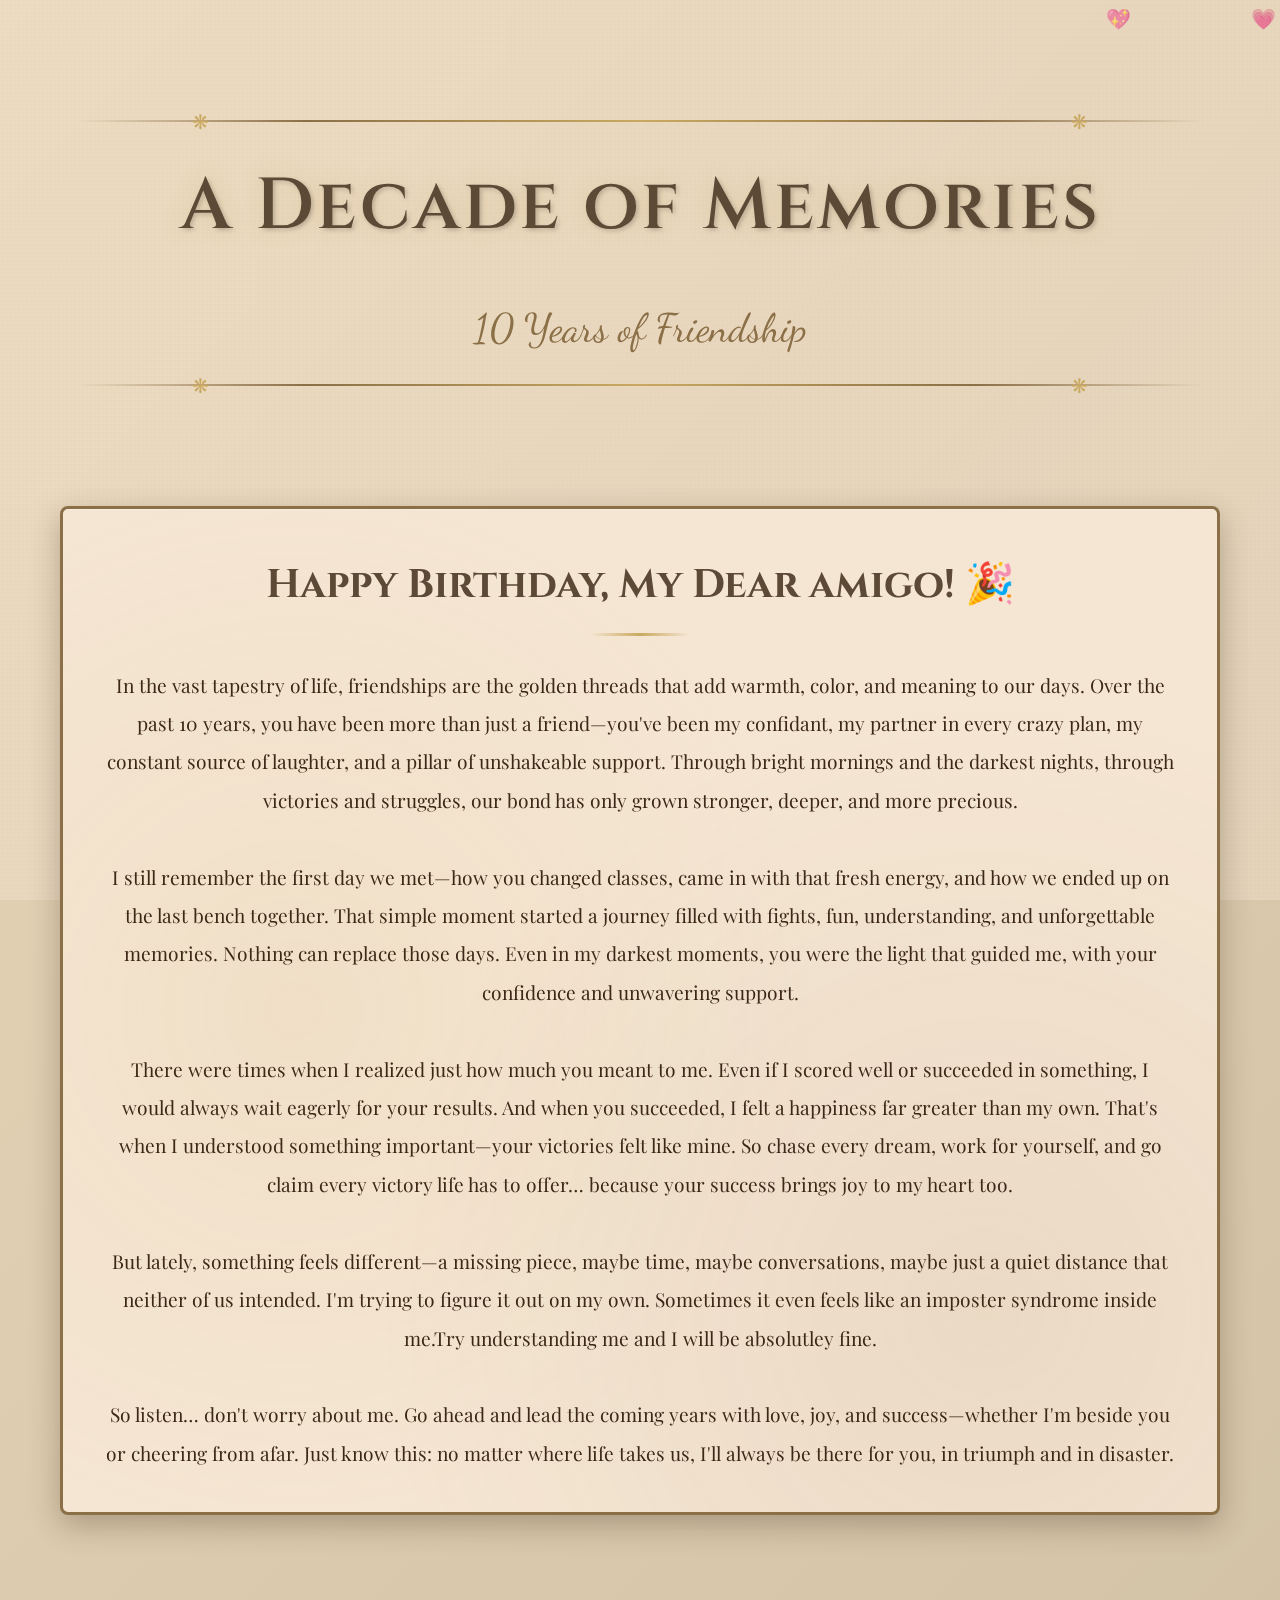
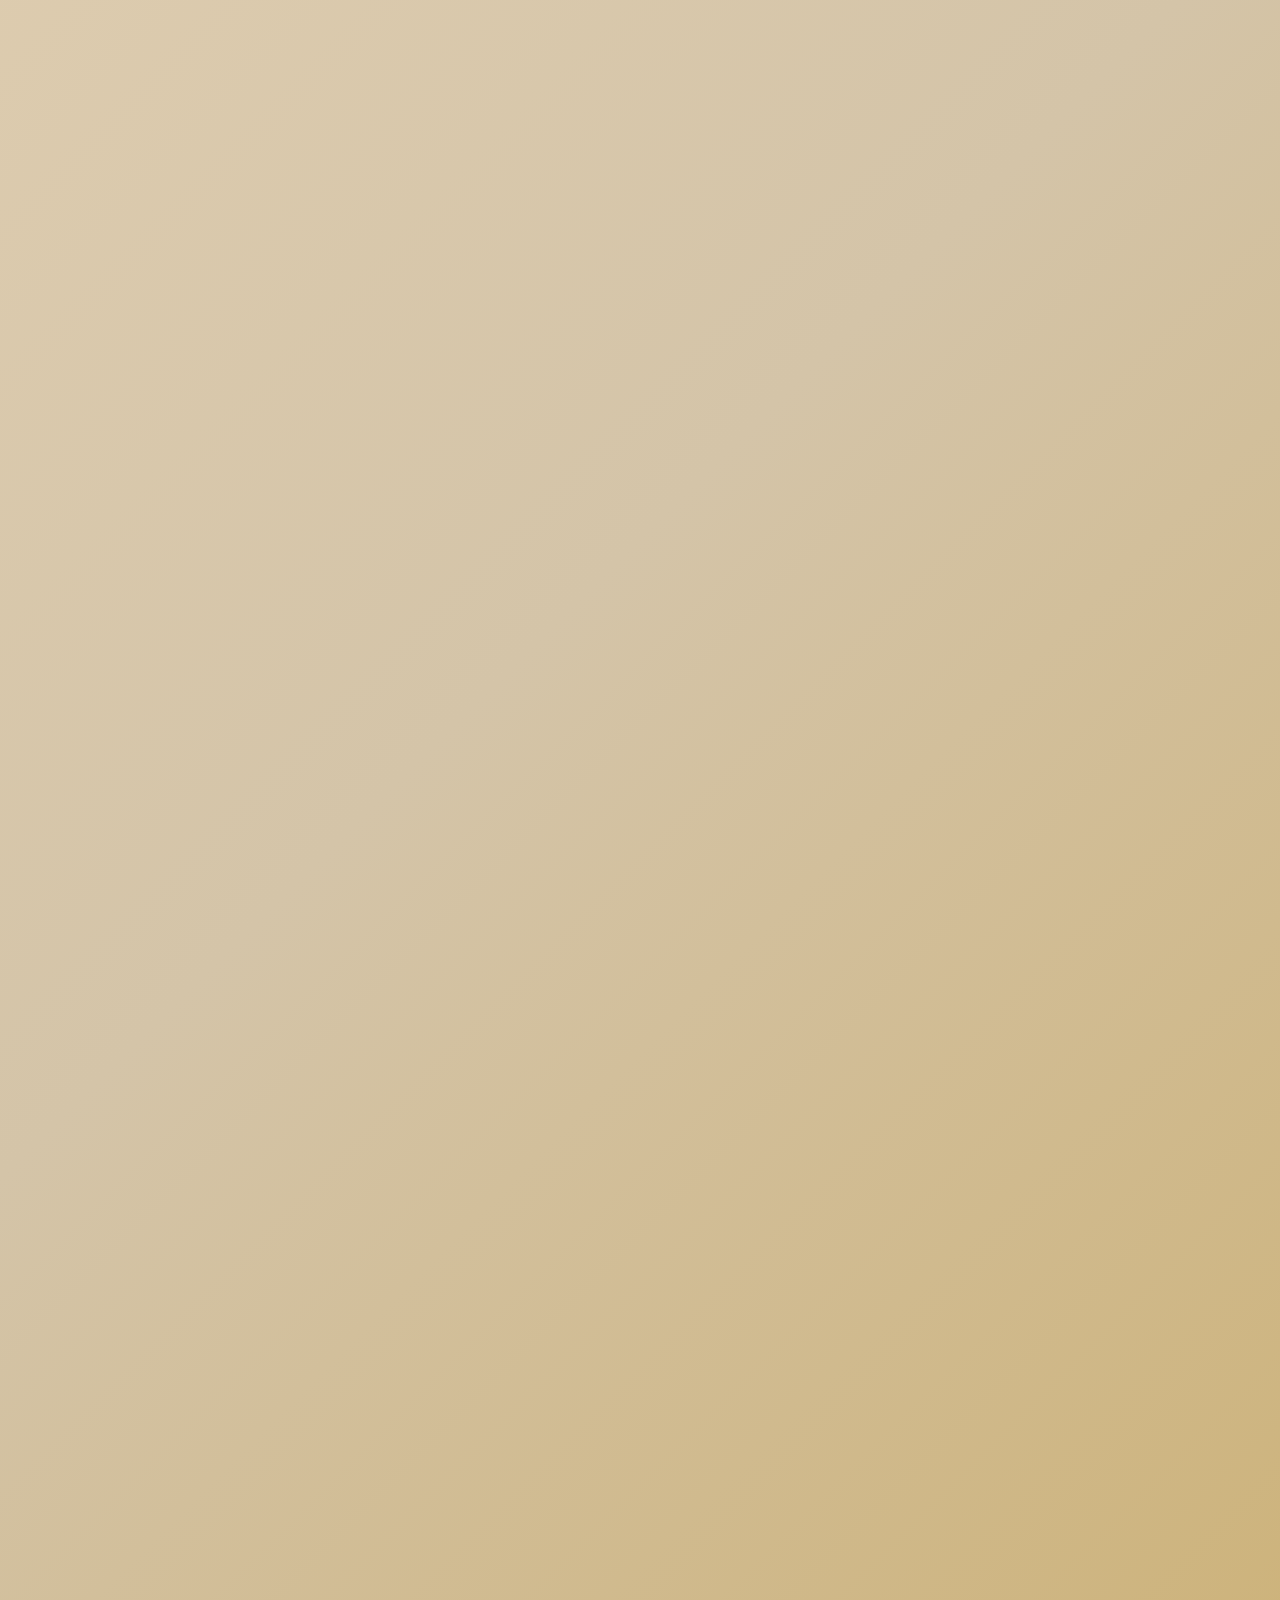
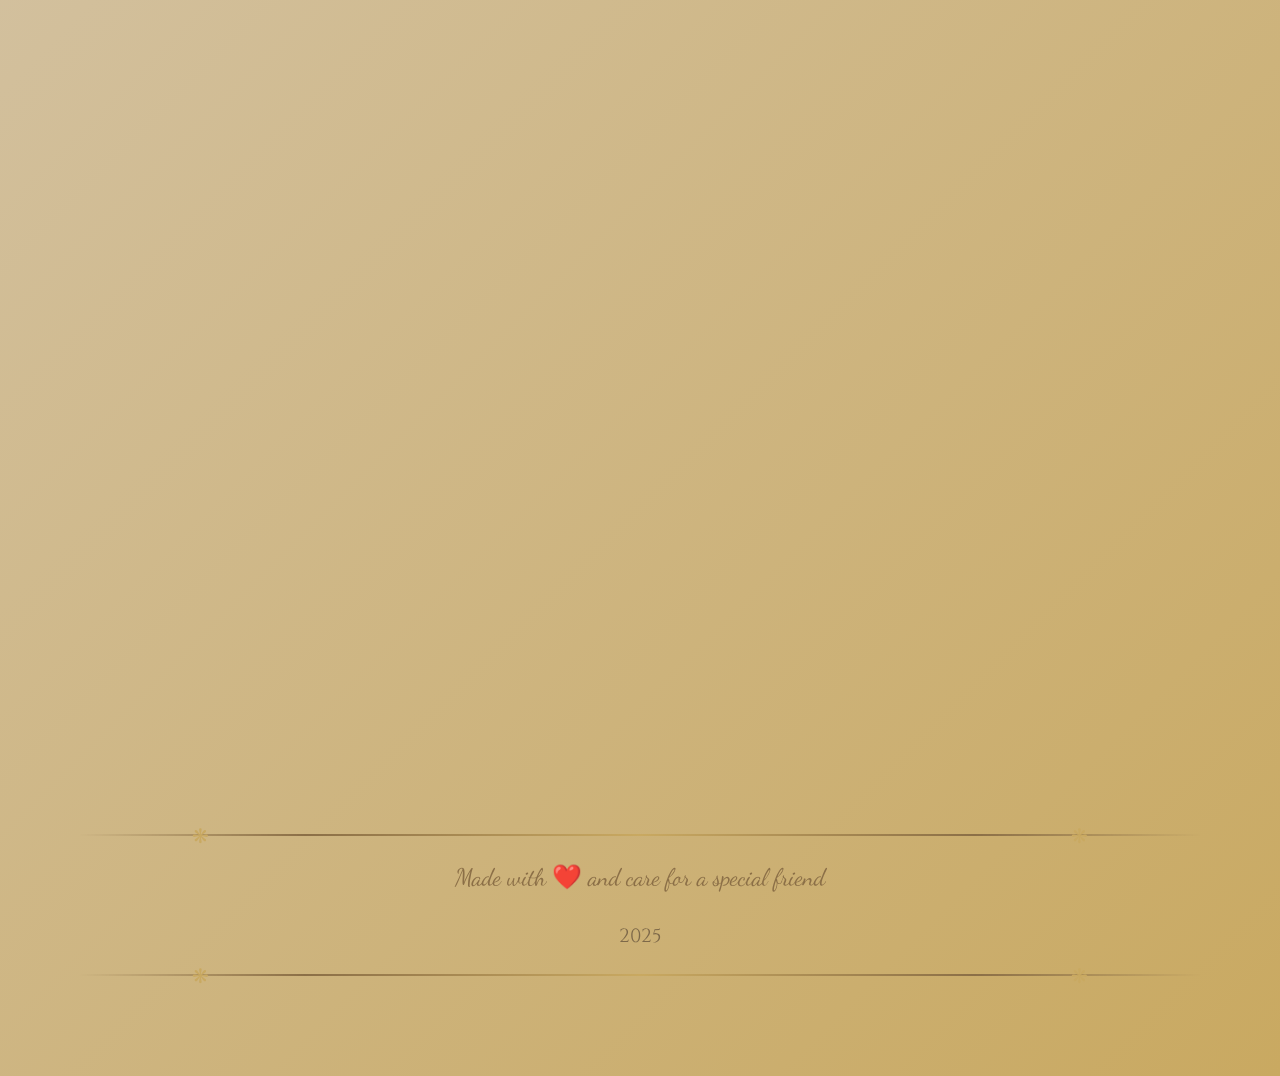
<file: index.html>
<!DOCTYPE html>
<html lang="en">
<head>
    <meta charset="UTF-8">
    <meta name="viewport" content="width=device-width, initial-scale=1.0">
    <title>10 Years of Friendship - Happy Birthday! 🎂</title>
    <link rel="stylesheet" href="styles.css">
    <link rel="preconnect" href="https://fonts.googleapis.com">
    <link rel="preconnect" href="https://fonts.gstatic.com" crossorigin>
    <link href="https://fonts.googleapis.com/css2?family=Playfair+Display:wght@400;700;900&family=Dancing+Script:wght@400;700&family=Cinzel:wght@400;600&display=swap" rel="stylesheet">
</head>
<body>
    <!-- Vintage Paper Background -->
    <div class="paper-texture"></div>
    
    <!-- Main Container -->
    <div class="container">
        <!-- Header Section -->
        <header class="vintage-header">
            <div class="ornamental-border-top"></div>
            <h1 class="main-title">A Decade of Memories</h1>
            <p class="subtitle">10 Years of Friendship</p>
            <div class="ornamental-border-bottom"></div>
        </header>

        <!-- Opening Message -->
        <section class="opening-message">
            <div class="vintage-card">
                <h2 class="section-title">Happy Birthday, My Dear amigo! 🎉</h2>
                <p class="intro-text">
                    In the vast tapestry of life, friendships are the golden threads that add warmth, color, and meaning to our days. Over the past 10 years, you have been more than just a friend—you've been my confidant, my partner in every crazy plan, my constant source of laughter, and a pillar of unshakeable support. Through bright mornings and the darkest nights, through victories and struggles, our bond has only grown stronger, deeper, and more precious.
                    <br><br>
                    I still remember the first day we met—how you changed classes, came in with that fresh energy, and how we ended up on the last bench together. That simple moment started a journey filled with fights, fun, understanding, and unforgettable memories. Nothing can replace those days. Even in my darkest moments, you were the light that guided me, with your confidence and unwavering support.
                    <br><br>
                    There were times when I realized just how much you meant to me. Even if I scored well or succeeded in something, I would always wait eagerly for your results. And when you succeeded, I felt a happiness far greater than my own. That's when I understood something important—your victories felt like mine. So chase every dream, work for yourself, and go claim every victory life has to offer… because your success brings joy to my heart too.
                    <br><br>
                    But lately, something feels different—a missing piece, maybe time, maybe conversations, maybe just a quiet distance that neither of us intended. I'm trying to figure it out on my own. Sometimes it even feels like an imposter syndrome inside me.Try understanding me and I will be absolutley fine.
                    <br><br>
                    So listen… don't worry about me. Go ahead and lead the coming years with love, joy, and success—whether I'm beside you or cheering from afar. Just know this: no matter where life takes us, I'll always be there for you, in triumph and in disaster.
                </p>
            </div>
        </section>

        <!-- Photo Gallery Section -->
        <section class="gallery-section">
            <div class="vintage-card">
                <h2 class="section-title">Memories Through the Years 📸</h2>
                <p class="section-description">A collection of moments that tell our story</p>
                
                <div class="gallery-button-container">
                    <a href="photos.html" class="vintage-button">
                        <span class="button-icon">📷</span>
                        <span class="button-text">View Photo Gallery</span>
                        <span class="button-decoration">✦</span>
                    </a>
                    <p class="button-hint">Click to explore all our beautiful memories together</p>
                </div>
            </div>
        </section>

        <!-- Timeline Section -->
        <section class="timeline-section">
            <div class="vintage-card">
                <h2 class="section-title">Our Journey Together ⏳</h2>
                <div class="timeline">
                    <div class="timeline-item">
                        <div class="timeline-year">Year 1</div>
                        <div class="timeline-content">The Beginning - Where it all started</div>
                    </div>
                    <div class="timeline-item">
                        <div class="timeline-year">Year 5</div>
                        <div class="timeline-content">Growing Stronger - Our bond deepened</div>
                    </div>
                    <div class="timeline-item">
                        <div class="timeline-year">Year 10</div>
                        <div class="timeline-content">A Decade Together - Still going strong!</div>
                    </div>
                </div>
            </div>
        </section>

        <!-- Birthday Wish Section -->
        <section class="wish-section">
            <div class="vintage-card wish-card">
                <div class="cake-animation">🎂</div>
                <h2 class="section-title">Happy Birthday!</h2>
                <p class="birthday-wish">
                    On this special day, I wish you a year filled with:
                </p>
                <ul class="wish-list">
                    <li>✨ Endless happiness and joy</li>
                    <li>🌟 Dreams that come true</li>
                    <li>💫 Adventures that create stories</li>
                    <li>❤️ Love that surrounds you</li>
                    <li>🎉 Moments that take your breath away</li>
                    <li>🌈 A life as beautiful as you are</li>
                </ul>
                <p class="closing-message">
                    Thank you for being an incredible friend. Here's to celebrating you today 
                    and every day. May this birthday be the start of your best year yet!
                </p>
            </div>
        </section>

        <!-- Footer -->
        <footer class="vintage-footer">
            <div class="ornamental-border-top"></div>
            <p class="footer-text">Made with ❤️ and care for a special friend</p>
            <p class="footer-year">2025</p>
            <div class="ornamental-border-bottom"></div>
        </footer>
    </div>

    <!-- Floating Hearts Animation -->
    <div class="hearts-container"></div>

    <script src="script.js"></script>
</body>
</html>
</file>
<file: styles.css>
/* Vintage Birthday Website Styles */

* {
    margin: 0;
    padding: 0;
    box-sizing: border-box;
}

:root {
    --vintage-brown: #8B6F47;
    --vintage-dark: #5C4A37;
    --vintage-light: #D4C4A8;
    --vintage-cream: #F5E6D3;
    --vintage-gold: #C9A961;
    --vintage-sepia: #E8D5B7;
    --text-dark: #3D2817;
    --shadow-color: rgba(60, 40, 23, 0.3);
}

body {
    font-family: 'Playfair Display', serif;
    background: linear-gradient(135deg, #E8D5B7 0%, #D4C4A8 50%, #C9A961 100%);
    color: var(--text-dark);
    line-height: 1.8;
    position: relative;
    min-height: 100vh;
    overflow-x: hidden;
}

/* Paper Texture Background */
.paper-texture {
    position: fixed;
    top: 0;
    left: 0;
    width: 100%;
    height: 100%;
    background-image: 
        repeating-linear-gradient(
            0deg,
            transparent,
            transparent 2px,
            rgba(139, 111, 71, 0.03) 2px,
            rgba(139, 111, 71, 0.03) 4px
        ),
        repeating-linear-gradient(
            90deg,
            transparent,
            transparent 2px,
            rgba(139, 111, 71, 0.03) 2px,
            rgba(139, 111, 71, 0.03) 4px
        );
    background-color: var(--vintage-cream);
    opacity: 0.4;
    z-index: 0;
    pointer-events: none;
}

/* Container */
.container {
    max-width: 1200px;
    margin: 0 auto;
    padding: 40px 20px;
    position: relative;
    z-index: 1;
}

/* Vintage Card Style */
.vintage-card {
    background: var(--vintage-cream);
    border: 3px solid var(--vintage-brown);
    border-radius: 8px;
    padding: 40px;
    margin: 30px 0;
    box-shadow: 
        0 10px 30px var(--shadow-color),
        inset 0 1px 0 rgba(255, 255, 255, 0.3);
    position: relative;
    background-image: 
        radial-gradient(circle at 20% 50%, rgba(201, 169, 97, 0.1) 0%, transparent 50%),
        radial-gradient(circle at 80% 80%, rgba(139, 111, 71, 0.1) 0%, transparent 50%);
    transition: transform 0.3s ease, box-shadow 0.3s ease;
}

.vintage-card:hover {
    transform: translateY(-5px);
    box-shadow: 
        0 15px 40px var(--shadow-color),
        inset 0 1px 0 rgba(255, 255, 255, 0.3);
}

/* Header */
.vintage-header {
    text-align: center;
    padding: 60px 20px;
    margin-bottom: 40px;
}

.ornamental-border-top,
.ornamental-border-bottom {
    height: 2px;
    background: linear-gradient(to right, 
        transparent, 
        var(--vintage-brown) 20%, 
        var(--vintage-gold) 50%, 
        var(--vintage-brown) 80%, 
        transparent
    );
    margin: 20px 0;
    position: relative;
}

.ornamental-border-top::before,
.ornamental-border-top::after,
.ornamental-border-bottom::before,
.ornamental-border-bottom::after {
    content: '❋';
    position: absolute;
    top: 50%;
    transform: translateY(-50%);
    color: var(--vintage-gold);
    font-size: 20px;
}

.ornamental-border-top::before {
    left: 10%;
}

.ornamental-border-top::after {
    right: 10%;
}

.ornamental-border-bottom::before {
    left: 10%;
}

.ornamental-border-bottom::after {
    right: 10%;
}

.main-title {
    font-family: 'Cinzel', serif;
    font-size: 4.5rem;
    font-weight: 600;
    color: var(--vintage-dark);
    text-shadow: 
        2px 2px 4px rgba(0, 0, 0, 0.2),
        0 0 20px rgba(201, 169, 97, 0.3);
    margin: 20px 0;
    letter-spacing: 3px;
    animation: fadeInDown 1s ease-out;
}

.subtitle {
    font-family: 'Dancing Script', cursive;
    font-size: 2.5rem;
    color: var(--vintage-brown);
    margin-top: 10px;
    animation: fadeInUp 1s ease-out 0.3s both;
}

/* Section Titles */
.section-title {
    font-family: 'Cinzel', serif;
    font-size: 2.5rem;
    color: var(--vintage-dark);
    text-align: center;
    margin-bottom: 30px;
    position: relative;
    padding-bottom: 15px;
}

.section-title::after {
    content: '';
    position: absolute;
    bottom: 0;
    left: 50%;
    transform: translateX(-50%);
    width: 100px;
    height: 3px;
    background: linear-gradient(to right, 
        transparent, 
        var(--vintage-gold), 
        transparent
    );
}

.section-description {
    text-align: center;
    font-style: italic;
    color: var(--vintage-brown);
    margin-bottom: 30px;
    font-size: 1.1rem;
}

/* Opening Message */
.opening-message {
    animation: fadeIn 1s ease-out 0.5s both;
}

.intro-text {
    font-size: 1.2rem;
    text-align: center;
    line-height: 2;
    color: var(--text-dark);
}

/* Quote Section */
.quote-section {
    animation: fadeIn 1s ease-out 0.7s both;
}

.quote-card {
    position: relative;
    padding: 50px 60px;
}

.quote-decoration-left,
.quote-decoration-right {
    position: absolute;
    font-size: 6rem;
    color: var(--vintage-gold);
    opacity: 0.3;
    font-family: 'Playfair Display', serif;
}

.quote-decoration-left {
    top: 20px;
    left: 20px;
}

.quote-decoration-right {
    bottom: 20px;
    right: 20px;
    transform: rotate(180deg);
}

.long-quote {
    font-size: 1.15rem;
    line-height: 2;
    color: var(--text-dark);
    font-style: italic;
    text-align: justify;
    position: relative;
    z-index: 1;
    padding: 20px 0;
}

.quote-signature {
    text-align: right;
    margin-top: 30px;
    font-family: 'Dancing Script', cursive;
    font-size: 1.5rem;
    color: var(--vintage-brown);
    font-weight: 700;
}

/* Gallery Section */
.gallery-section {
    animation: fadeIn 1s ease-out 0.9s both;
}

.photo-gallery {
    display: grid;
    grid-template-columns: repeat(auto-fit, minmax(250px, 1fr));
    gap: 20px;
    margin-top: 30px;
}

.photo-item {
    position: relative;
    overflow: hidden;
    border: 3px solid var(--vintage-brown);
    border-radius: 8px;
    background: var(--vintage-light);
    aspect-ratio: 1;
    box-shadow: 0 5px 15px var(--shadow-color);
    transition: transform 0.3s ease, box-shadow 0.3s ease;
    cursor: pointer;
}

.photo-item:hover {
    transform: scale(1.05) rotate(2deg);
    box-shadow: 0 10px 25px var(--shadow-color);
    z-index: 10;
}

.photo-item img {
    width: 100%;
    height: 100%;
    object-fit: cover;
    filter: sepia(20%) contrast(1.1);
    transition: filter 0.3s ease;
}

.photo-item:hover img {
    filter: sepia(0%) contrast(1.2);
}

.photo-placeholder {
    grid-column: 1 / -1;
    text-align: center;
    padding: 60px 20px;
    background: var(--vintage-light);
    border: 2px dashed var(--vintage-brown);
    border-radius: 8px;
    color: var(--vintage-brown);
}

.photo-placeholder p {
    font-size: 1.5rem;
    margin: 10px 0;
}

.placeholder-hint {
    font-size: 1rem !important;
    font-style: italic;
    opacity: 0.7;
}

/* Timeline Section */
.timeline-section {
    animation: fadeIn 1s ease-out 1.1s both;
}

.timeline {
    position: relative;
    padding: 40px 0;
    margin: 40px 0;
}

.timeline::before {
    content: '';
    position: absolute;
    left: 50%;
    top: 0;
    bottom: 0;
    width: 4px;
    background: linear-gradient(to bottom, 
        var(--vintage-gold), 
        var(--vintage-brown), 
        var(--vintage-gold)
    );
    transform: translateX(-50%);
}

.timeline-item {
    display: flex;
    align-items: center;
    margin: 60px 0;
    position: relative;
}

.timeline-item:nth-child(odd) {
    flex-direction: row;
}

.timeline-item:nth-child(even) {
    flex-direction: row-reverse;
}

.timeline-year {
    flex: 0 0 200px;
    text-align: center;
    font-family: 'Cinzel', serif;
    font-size: 1.8rem;
    font-weight: 600;
    color: var(--vintage-gold);
    background: var(--vintage-cream);
    padding: 15px 25px;
    border: 3px solid var(--vintage-brown);
    border-radius: 50px;
    box-shadow: 0 5px 15px var(--shadow-color);
    position: relative;
    z-index: 2;
}

.timeline-content {
    flex: 1;
    padding: 20px 40px;
    background: var(--vintage-light);
    border: 2px solid var(--vintage-brown);
    border-radius: 8px;
    margin: 0 30px;
    font-size: 1.1rem;
    box-shadow: 0 3px 10px var(--shadow-color);
}

/* Wish Section */
.wish-section {
    animation: fadeIn 1s ease-out 1.3s both;
}

.wish-card {
    text-align: center;
    padding: 50px 40px;
}

.cake-animation {
    font-size: 5rem;
    animation: bounce 2s infinite;
    margin-bottom: 20px;
    display: inline-block;
}

.birthday-wish {
    font-size: 1.3rem;
    margin: 30px 0;
    color: var(--vintage-dark);
}

.wish-list {
    list-style: none;
    text-align: left;
    max-width: 600px;
    margin: 30px auto;
    font-size: 1.2rem;
    line-height: 2.5;
}

.wish-list li {
    padding: 10px 0;
    padding-left: 40px;
    position: relative;
    color: var(--text-dark);
    transition: transform 0.3s ease;
}

.wish-list li::before {
    content: '✦';
    position: absolute;
    left: 0;
    color: var(--vintage-gold);
    font-size: 1.5rem;
}

.wish-list li:hover {
    transform: translateX(10px);
    color: var(--vintage-brown);
}

.closing-message {
    font-size: 1.2rem;
    margin-top: 40px;
    font-style: italic;
    color: var(--vintage-dark);
    line-height: 2;
}

/* Footer */
.vintage-footer {
    text-align: center;
    padding: 40px 20px;
    margin-top: 60px;
}

.footer-text {
    font-family: 'Dancing Script', cursive;
    font-size: 1.5rem;
    color: var(--vintage-brown);
    margin: 20px 0;
}

.footer-year {
    font-family: 'Cinzel', serif;
    font-size: 1.2rem;
    color: var(--vintage-dark);
    opacity: 0.7;
}

/* Floating Hearts Animation */
.hearts-container {
    position: fixed;
    top: 0;
    left: 0;
    width: 100%;
    height: 100%;
    pointer-events: none;
    z-index: 9999;
    overflow: hidden;
}

.heart {
    position: absolute;
    font-size: 20px;
    color: rgba(201, 169, 97, 0.6);
    animation: float 15s infinite linear;
    pointer-events: none;
}

/* Animations */
@keyframes fadeIn {
    from {
        opacity: 0;
    }
    to {
        opacity: 1;
    }
}

@keyframes fadeInDown {
    from {
        opacity: 0;
        transform: translateY(-30px);
    }
    to {
        opacity: 1;
        transform: translateY(0);
    }
}

@keyframes fadeInUp {
    from {
        opacity: 0;
        transform: translateY(30px);
    }
    to {
        opacity: 1;
        transform: translateY(0);
    }
}

@keyframes bounce {
    0%, 100% {
        transform: translateY(0) scale(1);
    }
    50% {
        transform: translateY(-20px) scale(1.1);
    }
}

@keyframes float {
    0% {
        transform: translateY(100vh) rotate(0deg);
        opacity: 0;
    }
    10% {
        opacity: 1;
    }
    90% {
        opacity: 1;
    }
    100% {
        transform: translateY(-100px) rotate(360deg);
        opacity: 0;
    }
}

/* Vintage Button Styles (for main page) */
.gallery-button-container {
    text-align: center;
    padding: 40px 20px;
}

.vintage-button {
    display: inline-flex;
    align-items: center;
    gap: 15px;
    padding: 18px 45px;
    background: linear-gradient(135deg, var(--vintage-cream) 0%, var(--vintage-light) 100%);
    border: 3px solid var(--vintage-brown);
    border-radius: 50px;
    color: var(--vintage-dark);
    text-decoration: none;
    font-family: 'Playfair Display', serif;
    font-size: 1.3rem;
    font-weight: 600;
    transition: all 0.4s cubic-bezier(0.175, 0.885, 0.32, 1.275);
    box-shadow: 
        0 8px 20px var(--shadow-color),
        inset 0 1px 0 rgba(255, 255, 255, 0.5);
    position: relative;
    overflow: hidden;
}

.vintage-button::before {
    content: '';
    position: absolute;
    top: 50%;
    left: 50%;
    width: 0;
    height: 0;
    border-radius: 50%;
    background: radial-gradient(circle, rgba(201, 169, 97, 0.3) 0%, transparent 70%);
    transform: translate(-50%, -50%);
    transition: width 0.6s ease, height 0.6s ease;
}

.vintage-button:hover::before {
    width: 300px;
    height: 300px;
}

.vintage-button:hover {
    transform: translateY(-5px) scale(1.05);
    box-shadow: 
        0 15px 35px var(--shadow-color),
        0 0 30px rgba(201, 169, 97, 0.4);
    border-color: var(--vintage-gold);
    background: linear-gradient(135deg, var(--vintage-light) 0%, var(--vintage-cream) 100%);
}

.vintage-button:active {
    transform: translateY(-2px) scale(1.02);
}

.vintage-button .button-icon {
    font-size: 2rem;
    position: relative;
    z-index: 1;
    animation: pulse 2s infinite;
}

.vintage-button .button-text {
    position: relative;
    z-index: 1;
    letter-spacing: 1px;
}

.vintage-button .button-decoration {
    font-size: 1.5rem;
    color: var(--vintage-gold);
    position: relative;
    z-index: 1;
    animation: rotate 3s linear infinite;
}

.button-hint {
    margin-top: 20px;
    font-style: italic;
    color: var(--vintage-brown);
    font-size: 1rem;
    opacity: 0.8;
}

@keyframes pulse {
    0%, 100% {
        transform: scale(1);
    }
    50% {
        transform: scale(1.1);
    }
}

@keyframes rotate {
    from {
        transform: rotate(0deg);
    }
    to {
        transform: rotate(360deg);
    }
}

/* Responsive Design */
@media (max-width: 768px) {
    .main-title {
        font-size: 2.5rem;
    }
    
    .subtitle {
        font-size: 1.8rem;
    }
    
    .section-title {
        font-size: 2rem;
    }
    
    .vintage-card {
        padding: 25px;
    }
    
    .quote-card {
        padding: 30px 20px;
    }
    
    .quote-decoration-left,
    .quote-decoration-right {
        font-size: 4rem;
    }
    
    .long-quote {
        font-size: 1rem;
    }
    
    .timeline::before {
        left: 30px;
    }
    
    .timeline-item {
        flex-direction: column !important;
        align-items: flex-start;
        padding-left: 60px;
    }
    
    .timeline-year {
        flex: none;
        margin-bottom: 15px;
    }
    
    .timeline-content {
        margin: 0;
        width: 100%;
    }
    
    .photo-gallery {
        grid-template-columns: 1fr;
    }
}

@media (max-width: 480px) {
    .main-title {
        font-size: 2rem;
        letter-spacing: 1px;
    }
    
    .container {
        padding: 20px 15px;
    }
    
    .vintage-card {
        padding: 20px;
        margin: 20px 0;
    }
}
</file>
